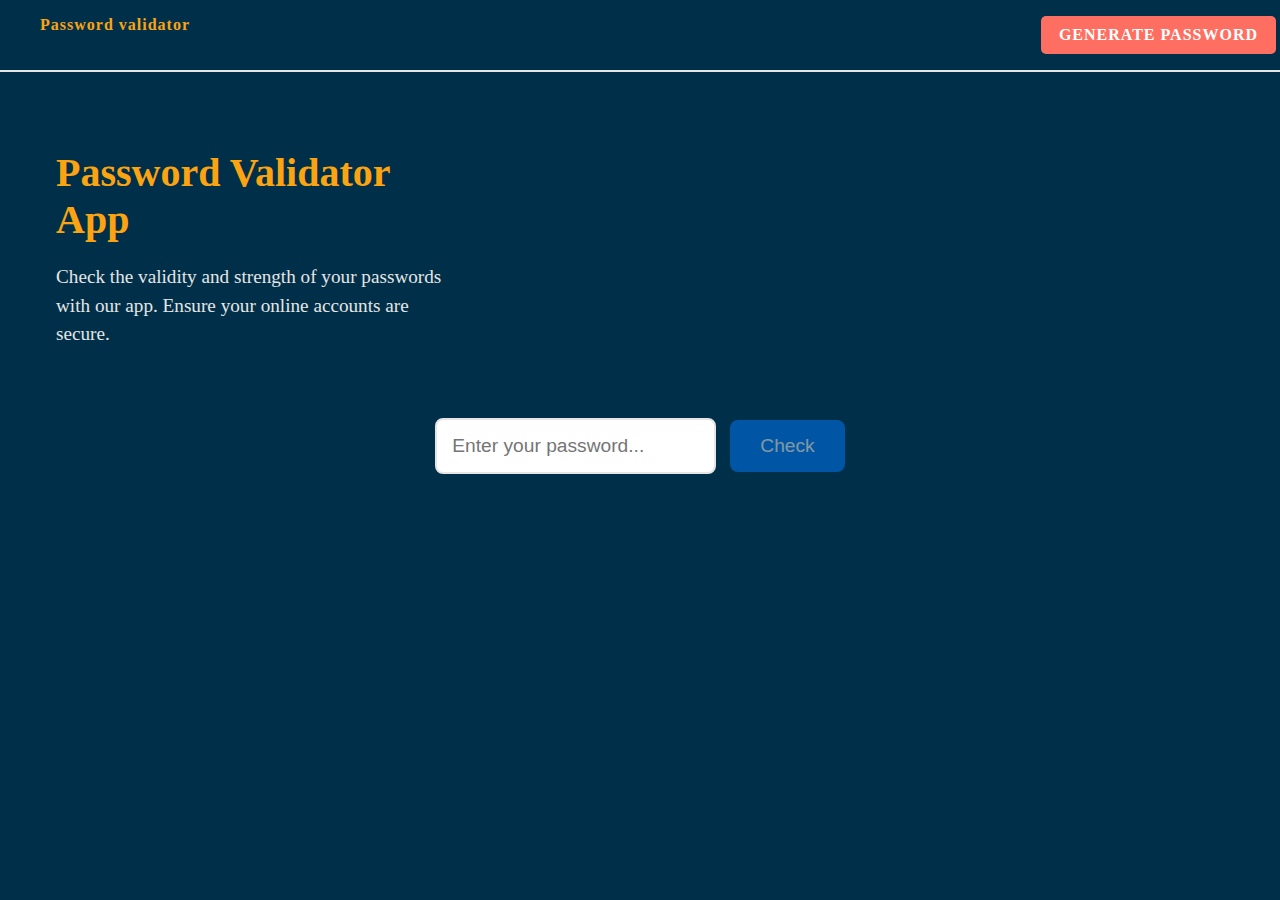
<file: index.html>
<!DOCTYPE html>
<html lang="en">
<head>
    <meta charset="UTF-8">
    <meta name="viewport" content="width=device-width, initial-scale=1.0">
    <title>password validator</title>
    <script src="script.js"></script>
    <link rel="stylesheet" href="styles.css">
</head>
<body>
    <header>
        <ul>
            <li>Password validator</li>
            <li><a href="passwordgenerator.html" class="generatebtn">Generate password</a></li>
        </ul>
    </header>

    <div class="hero-section">
        <div class="hero-content">
            <h1>Password Validator App</h1>
            <p>Check the validity and strength of your passwords with our app. Ensure your online accounts are secure.</p>
          </div>
        </div>
    </div>
    <div class="input-container">
        <input type="text" id="passwordInput" placeholder="Enter your password..." oninput="checkInput()">
        <button id="checkButton" disabled onclick="checkPasswordStrength()">Check</button>
      </div>  
      <div class="loader-container">
        <div class="loader" id="loader" style="display: none;"></div>
      </div>
      
      <div id="display-strength">
      </div>
      <div id="security-facts">
        <div class="fact"><span class="tick">&#10004;</span> Use a unique password for each account.</div>
        <div class="fact"><span class="tick">&#10004;</span> Enable two-factor authentication where available.</div>
        <div class="fact"><span class="tick">&#10004;</span> Regularly update your passwords.</div>
        <div class="fact"><span class="tick">&#10004;</span> Avoid using common or easily guessable passwords.</div>
        <div class="fact"><span class="tick">&#10004;</span> Use a reputable password manager to securely store passwords.</div>
    </div>
      
        
</body>
</html>
</file>
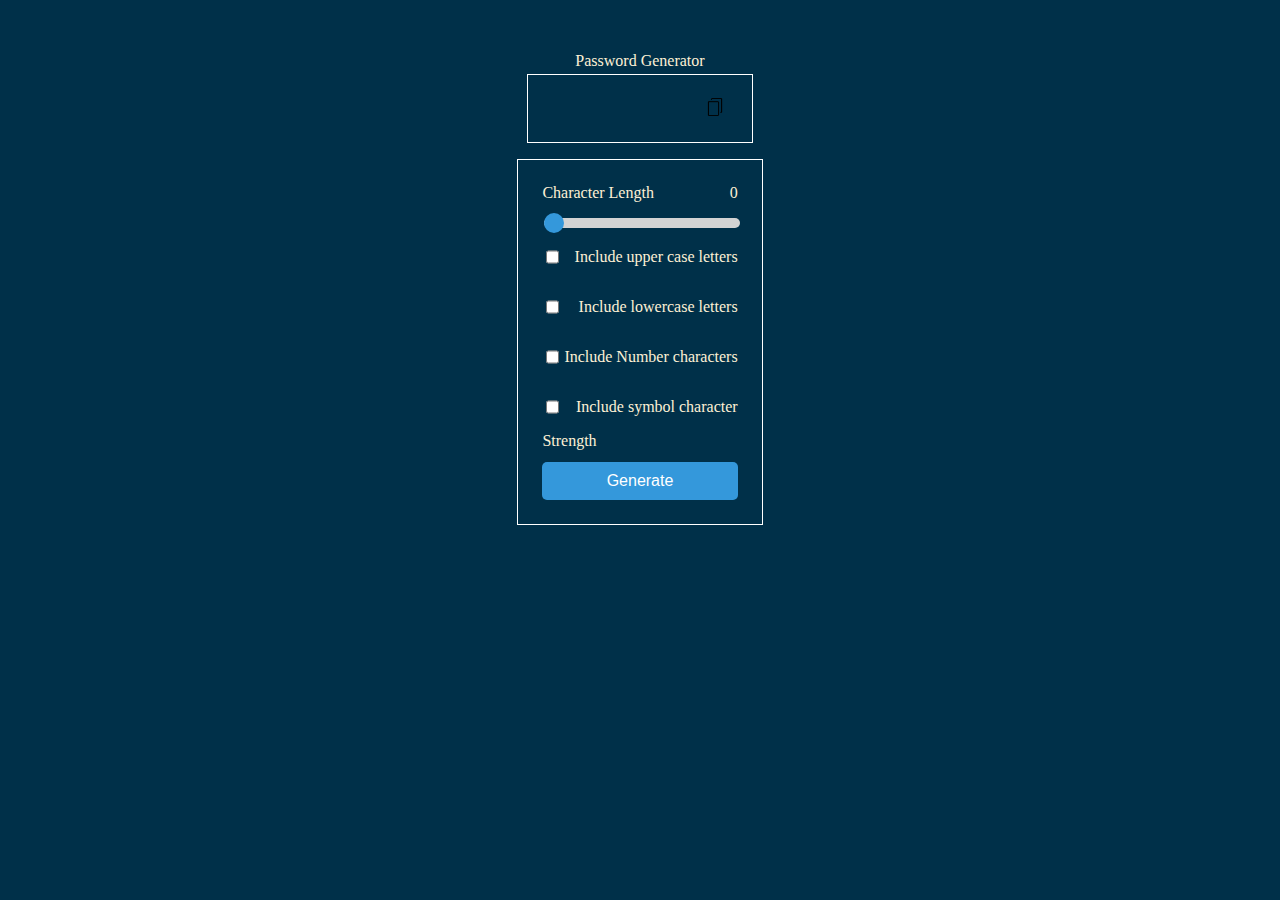
<file: passwordgenerator.html>
<!DOCTYPE html>
<html lang="en">
  <head>
    <meta charset="UTF-8" />
    <meta name="viewport" content="width=device-width, initial-scale=1.0" />
    <title>Document</title>
    <link rel="stylesheet" href="style.css" />
    <script src="passwordgenerator.js"></script>
  </head>
  <body>
    <div class="main-wrapper">
      <div class="title">Password Generator</div>
      <div class="pass-display">
        <div class="pass" id="pass"></div>
        <button class="copybtn" id="copybtn" onclick="copypass()"><span><img src="copy.png" width="18px" alt=""></span></button>
      </div>
      <div class="condition-wrapper">
        <div class="condition-header">
          <div>Character Length</div>
          <div class="length-display" id="length-display">0</div>
        </div>
        <input
          type="range"
          class="input-range"
          name="character-length"
          id="character-length"
          min="0"
          max="32"
          value="0"
        />
        <div class="conditions">
          <input type="checkbox" name="uppercase" id="uppercase" />
          <p>Include upper case letters</p>
        </div>
        <div class="conditions">
          <input type="checkbox" name="lowercase" id="lowercase" />
          <p>Include lowercase letters</p>
        </div>
        <div class="conditions">
          <input type="checkbox" name="numbers" id="numbers" />
          <p>Include Number characters</p>
        </div>
        <div class="conditions">
          <input type="checkbox" name="symbols" id="symbols" />
          <p>Include symbol character</p>
        </div>
        <div class="strength">Strength</div>
        <div id="password-strength-container">
          <div class="progress-bar">
            <div class="bar bar-weak" id="weak"></div>
            <div class="bar bar-moderate" id="moderate"></div>
            <div class="bar bar-strong" id="strong"></div>
            <div class="bar bar-very-strong" id="verystrong"></div>
          </div>
        </div> 
        <button class="generate-button" id="generatepass" onclick="generatepass()">Generate</button>
      </div>
      
    </div>
  </body>
</html>
</file>
<file: styles.css>
body {
  background-color: #003049;
  margin: 0;
  padding: 0;
}
header {
  border-bottom: 2px solid #e5e5e5;
  margin: 0;
  padding: 0;
}
ul {
  list-style-type: none;
  display: flex;
  flex-direction: row;
  justify-content: space-between;
}
li {
  color: #fca311;
  font-weight: 600;
  letter-spacing: 1px;
}
.generatebtn{
    display: inline-block;
    background-color: #ff6f61;
    color: white;
    padding: 10px 18px;
    border: none;
    border-radius: 5px;
    cursor: pointer;
    font-size: 16px;
    text-decoration: none;
    text-transform: uppercase;
    transition: background-color 0.3s ease;
    margin-right: 4px;
  }
  .generatebtn:hover {
    background-color: #ff8b78;
  }
.hero-section {
  align-items: center;

  padding: 50px 28px;
}

.hero-content {
  width: 45%;
  max-width: 400px;
  padding-left: 28px;
}
.hero-content h1 {
  font-size: 2.5em;
  margin-bottom: 20px;
  color: #fca311;
}
.hero-content p {
  font-size: 1.2em;
  color: #e5e5e5;
  line-height: 1.5;
}

.input-container {
  text-align: center;
}
.input-container input[type="text"] {
  border: 2px solid #e5e5e5;
  border-radius: 8px;
  padding: 15px;
  font-size: 1.2em;
  margin-right: 10px;
}
.input-container button {
  background-color: #007bff;
  color: #fff;
  border: none;
  border-radius: 8px;
  padding: 15px 30px;
  font-size: 1.2em;
  cursor: pointer;
}
.input-container button:disabled {
  opacity: 0.5;
  cursor: not-allowed;
}
#display-strength {
  display: none;
  text-align: center;
  margin-top: 18px;
  font-size: larger;
  font-weight: 800;
  color: #e5e5e5;
  margin-left: 12px;

}

.loader-container {
  display: flex;
  justify-content: center;
  align-items: center;
  height: 15vh;
}
.loader {
  width: 50px;
  aspect-ratio: 1;
  display: grid;
  border: 4px solid #0000;
  border-radius: 50%;
  border-color: #ccc #0000;
  animation: l16 1s infinite linear;
}
.loader::before,
.loader::after {
  content: "";
  grid-area: 1/1;
  margin: 2px;
  border: inherit;
  border-radius: 50%;
}
.loader::before {
  border-color: #f03355 #0000;
  animation: inherit;
  animation-duration: 0.5s;
  animation-direction: reverse;
}
.loader::after {
  margin: 8px;
}
@keyframes l16 {
  100% {
    transform: rotate(1turn);
  }
}

#security-facts {
  text-align: center;
  margin-top: 20px;
  display: none;
  color: #e5e5e5;
  padding: 8px;
  
}

.fact {
  margin-bottom: 10px;
  padding: 8px;
}

.tick {
  color: green;
  margin-right: 5px;
}
</file>
<file: style.css>
body{
    background-color: #003049;
    color: #fdf0d5;
}


.main-wrapper{
    display: flex;
    flex-direction: column;
    align-items: center;
    justify-content: center;
    gap: 4px;
    margin-top: 52px;
}
.pass-display{
    border: 1px solid white;
    width: 180px;
    padding: 22px;
    display: flex;
    align-items: self-end;
    justify-content: space-between;
    margin-bottom: 12px;

}
.copybtn{
  background-color: transparent;
  border: none;
}
img{
  color: #fff;
}
.input-range {
    -webkit-appearance: none;
    appearance: none;
    height: 10px;
    background-color: #d3d3d3; /* Gray background color */
    outline: none;
    border-radius: 5px;
    width: 100%;
  }

  .input-range::-webkit-slider-thumb {
    -webkit-appearance: none;
    appearance: none;
    width: 20px;
    height: 20px;
    background-color: #3498db; /* Blue color for the slider thumb */
    border-radius: 50%;
    cursor: pointer;
  }
.condition-wrapper{
    border: 1px solid white;
    padding: 24px;
}
.condition-header{
    display: flex;
    justify-content: space-between;
    margin-bottom: 12px;
}

.conditions{
    display: flex;
    justify-content: space-between;
    gap: 2px;
}

#password-strength-container {
    display: none;
    width:200px;
    margin: 10px;
    

  }

  .progress-bar {
    height: 20px;
    margin-bottom: 10px;
    display: flex;
  }

  .bar {
    flex-grow: 1;
    height: 100%;
    transition: background-color 0.3s ease;
  }

  .bar-weak {
    background-color: #ff6347; /* Red */
  }

  .bar-moderate {
    background-color: #ffa500; /* Orange */
  }

  .bar-strong {
    background-color: #ffd700; /* Yellow */
  }

  .bar-very-strong {
    background-color: #7cfc00; /* Green */
  }
  .strength{
    margin-bottom: 12px;
  }
  .generate-button {
    padding: 10px 20px;
    font-size: 16px;
    border: none;
    width: 100%;
    border-radius: 5px;
    background-color: #3498db; /* Blue color */
    color: #fff; /* White text color */
    cursor: pointer;
    transition: background-color 0.3s ease;
  }

  .generate-button:hover {
    background-color: #2980b9; /* Darker blue color on hover */
  }
</file>
